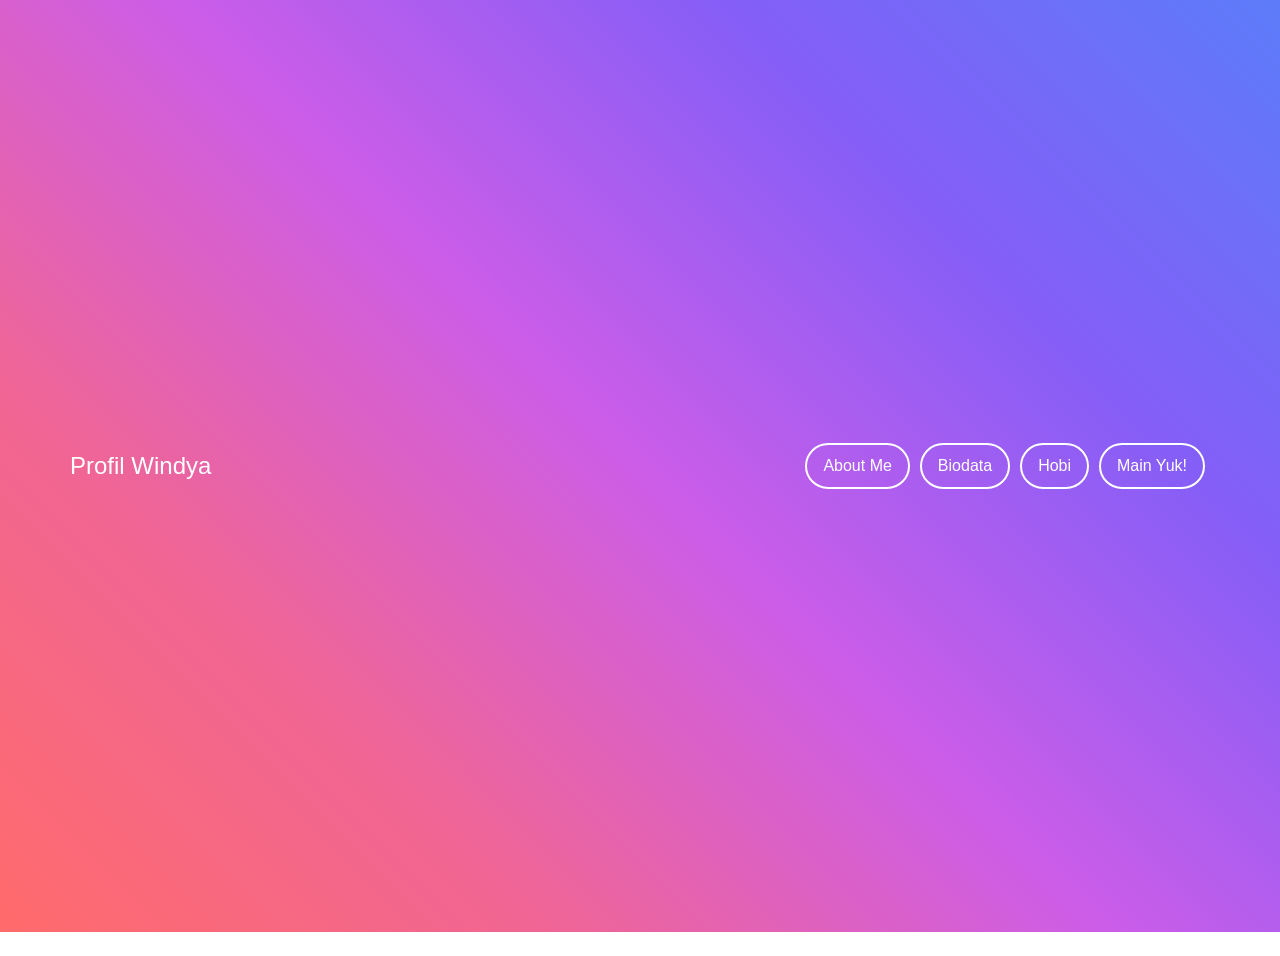
<file: index.html>
<!DOCTYPE html>
<html lang="en">
<head>
    <meta charset="UTF-8">
    <meta name="viewport" content="width=device-width, initial-scale=1.0">
    <title>Home</title>
    <link href="https://cdn.jsdelivr.net/npm/bootstrap@5.3.0-alpha3/dist/css/bootstrap.min.css" rel="stylesheet">
    <script src="https://cdn.jsdelivr.net/npm/bootstrap@5.3.0-alpha3/dist/js/bootstrap.bundle.min.js"></script>
    <link rel="stylesheet" href="style.css">
</head>

<body>
    <header class="bg-primary text-white py-3 mb-4">
        <div class="container d-flex flex-wrap justify-content-between align-items-center">
            <div class="d-flex align-items-center mb-2 mb-lg-0 text-white text-decoration-none">
                <h1 class="fs-4">Profil Windya</h1>
            </div>
            <ul class="nav nav-pills">
                <li class="nav-item"><a href="about_me.html" class="nav-link text-white">About Me</a></li>
                <li class="nav-item"><a href="biodata.html" class="nav-link text-white">Biodata</a></li>
                <li class="nav-item"><a href="hobi.html" class="nav-link text-white">Hobi</a></li>
                <li class="nav-item"><a href="main.html" class="nav-link text-white">Main Yuk!</a></li>
            </ul>
        </div>
    </header>
    <style>
        .container {
            display: flex;
            justify-content: center;
            align-items: center;
            height: 100vh;
        }
    </style>
</body>
</html>
</file>
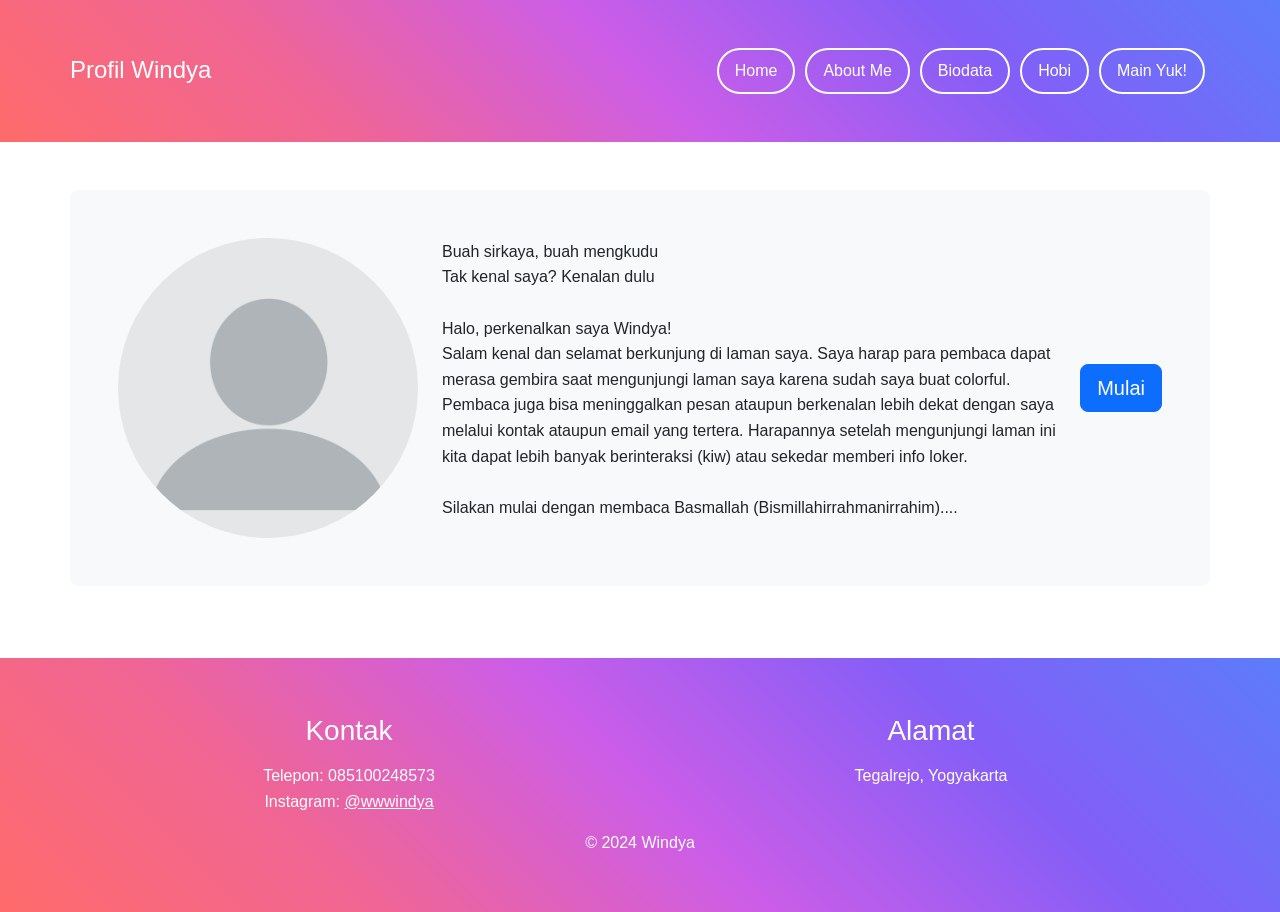
<file: about_me.html>
<!DOCTYPE html>
<html lang="en">
<head>
    <meta charset="UTF-8">
    <meta name="viewport" content="width=device-width, initial-scale=1.0">
    <title>About Me</title>
    <link href="https://cdn.jsdelivr.net/npm/bootstrap@5.3.0-alpha3/dist/css/bootstrap.min.css" rel="stylesheet">
    <script src="https://cdn.jsdelivr.net/npm/bootstrap@5.3.0-alpha3/dist/js/bootstrap.bundle.min.js"></script>
    <link rel="stylesheet" href="style.css">
</head>

<body>
    <header class="bg-primary text-white py-3 mb-4">
        <div class="container d-flex flex-wrap justify-content-between align-items-center">
            <div class="d-flex align-items-center mb-2 mb-lg-0 text-white text-decoration-none">
                <h1 class="fs-4">Profil Windya</h1>
            </div>
            <ul class="nav nav-pills">
                <li class="nav-item"><a href="index.html" class="nav-link text-white" aria-current="page">Home</a></li>
                <li class="nav-item"><a href="about_me.html" class="nav-link text-white">About Me</a></li>
                <li class="nav-item"><a href="biodata.html" class="nav-link text-white">Biodata</a></li>
                <li class="nav-item"><a href="hobi.html" class="nav-link text-white">Hobi</a></li>
                <li class="nav-item"><a href="main.html" class="nav-link text-white">Main Yuk!</a></li>
            </ul>
        </div>
    </header>

    <div class="container py-4">
        <div class="p-5 mb-4 bg-light rounded-3">
            <div class="d-flex flex-row justify-content-between align-items-center">
                <img src="assets/blank-profile-picture-973460_1280.webp" class="rounded-circle" style="width: 300px; height: 300px;" alt="Foto Profil">
                <p class="ms-4">
                    Buah sirkaya, buah mengkudu<br>
                    Tak kenal saya? Kenalan dulu<br><br>

                    Halo, perkenalkan saya Windya!<br>
                    Salam kenal dan selamat berkunjung di laman saya.
                    Saya harap para pembaca dapat merasa gembira saat mengunjungi laman saya 
                    karena sudah saya buat colorful. Pembaca juga bisa meninggalkan pesan ataupun 
                    berkenalan lebih dekat dengan saya melalui kontak ataupun email yang tertera. 
                    Harapannya setelah mengunjungi laman ini kita dapat lebih banyak berinteraksi (kiw) 
                    atau sekedar memberi info loker.<br><br>

                    Silakan mulai dengan membaca Basmallah (Bismillahirrahmanirrahim)....
                </p>
                <a href="biodata.html" class="btn btn-primary btn-lg">Mulai</a>
            </div>
        </div>
    </div>
    
    
    <footer class="bg-primary text-white py-4 mt-4">
        <div class="container">
            <div class="row">
                <div class="col-md-6 text-center mb-3 mb-md-0">
                    <h3>Kontak</h3>
                    <p>Telepon: 085100248573</p>
                    <p>Instagram: <a href="https://www.instagram.com/wwwindya" class="text-white">@wwwindya</a></p>
                </div>
                <div class="col-md-6 text-center mb-3 mb-md-0">
                    <h3>Alamat</h3>
                    <p>Tegalrejo, Yogyakarta</p>
                </div>
                <div class="col-12 text-center mt-3">
                    <p>&copy; 2024 Windya</p>
                </div>
            </div>
        </div>
    </footer>
</body>
</html>
</file>
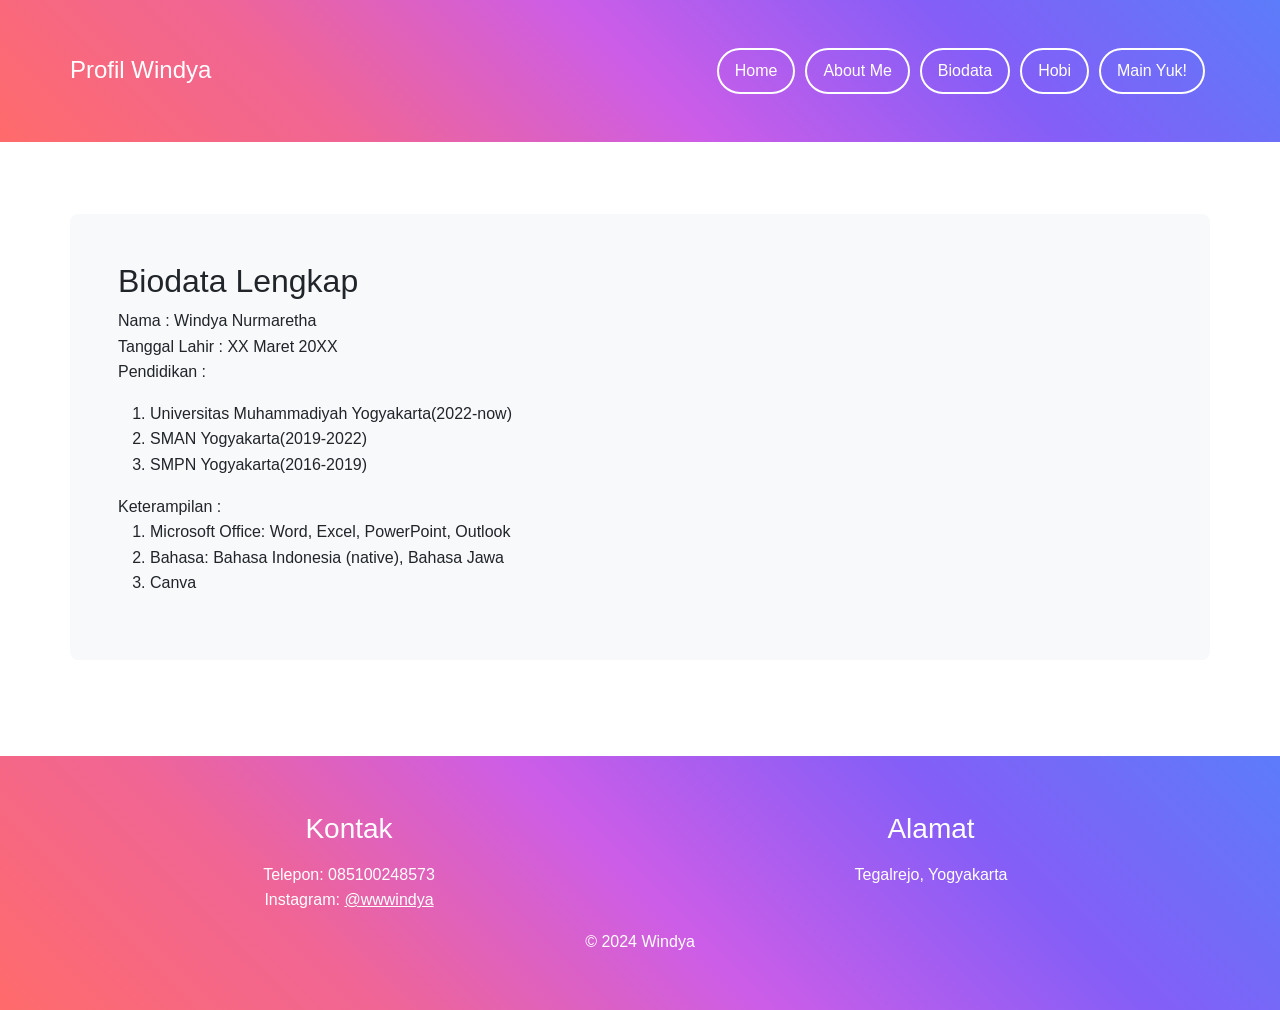
<file: biodata.html>
<!DOCTYPE html>
<html lang="en">
<head>
    <meta charset="UTF-8">
    <meta name="viewport" content="width=device-width, initial-scale=1.0">
    <title>Biodata</title>
    <link href="https://cdn.jsdelivr.net/npm/bootstrap@5.3.0-alpha3/dist/css/bootstrap.min.css" rel="stylesheet">
    <script src="https://cdn.jsdelivr.net/npm/bootstrap@5.3.0-alpha3/dist/js/bootstrap.bundle.min.js"></script>
    <link rel="stylesheet" href="style.css">
</head>

<body>
    <header class="bg-primary text-white py-3 mb-4">
        <div class="container d-flex flex-wrap justify-content-between align-items-center">
            <div class="d-flex align-items-center mb-2 mb-lg-0 text-white text-decoration-none">
                <h1 class="fs-4">Profil Windya</h1>
            </div>
            <ul class="nav nav-pills">
                <li class="nav-item"><a href="index.html" class="nav-link text-white" aria-current="page">Home</a></li>
                <li class="nav-item"><a href="about_me.html" class="nav-link text-white">About Me</a></li>
                <li class="nav-item"><a href="biodata.html" class="nav-link text-white">Biodata</a></li>
                <li class="nav-item"><a href="hobi.html" class="nav-link text-white">Hobi</a></li>
                <li class="nav-item"><a href="main.html" class="nav-link text-white">Main Yuk!</a></li>
            </ul>
        </div>
    </header>

    <div class="container py-4">
        <div class="container py-4">
            <div class="p-5 mb-4 bg-light rounded-3">
                <h2>Biodata Lengkap</h2>
                <p>Nama : Windya Nurmaretha<br>
                    Tanggal Lahir : XX Maret 20XX<br>
                    Pendidikan : 
                    <ol>
                        <li>Universitas Muhammadiyah Yogyakarta(2022-now)</li>
                        <li>SMAN Yogyakarta(2019-2022)</li>
                        <li>SMPN Yogyakarta(2016-2019)</li>
                    </ol>
                    Keterampilan : 
                    <ol>
                        <li>Microsoft Office: Word, Excel, PowerPoint, Outlook</li>
                        <li>Bahasa: Bahasa Indonesia (native), Bahasa Jawa</li>
                        <li>Canva</li>
                    </ol>
                </p>
            </div>
        </div>
    </div>

    <footer class="bg-primary text-white py-4 mt-4">
        <div class="container">
            <div class="row">
                <div class="col-md-6 text-center mb-3 mb-md-0">
                    <h3>Kontak</h3>
                    <p>Telepon: 085100248573</p>
                    <p>Instagram: <a href="https://www.instagram.com/wwwindya" class="text-white">@wwwindya</a></p>
                </div>
                <div class="col-md-6 text-center mb-3 mb-md-0">
                    <h3>Alamat</h3>
                    <p>Tegalrejo, Yogyakarta</p>
                </div>
                <div class="col-12 text-center mt-3">
                    <p>&copy; 2024 Windya</p>
                </div>
            </div>
        </div>
    </footer>
</body>
</html>
</file>
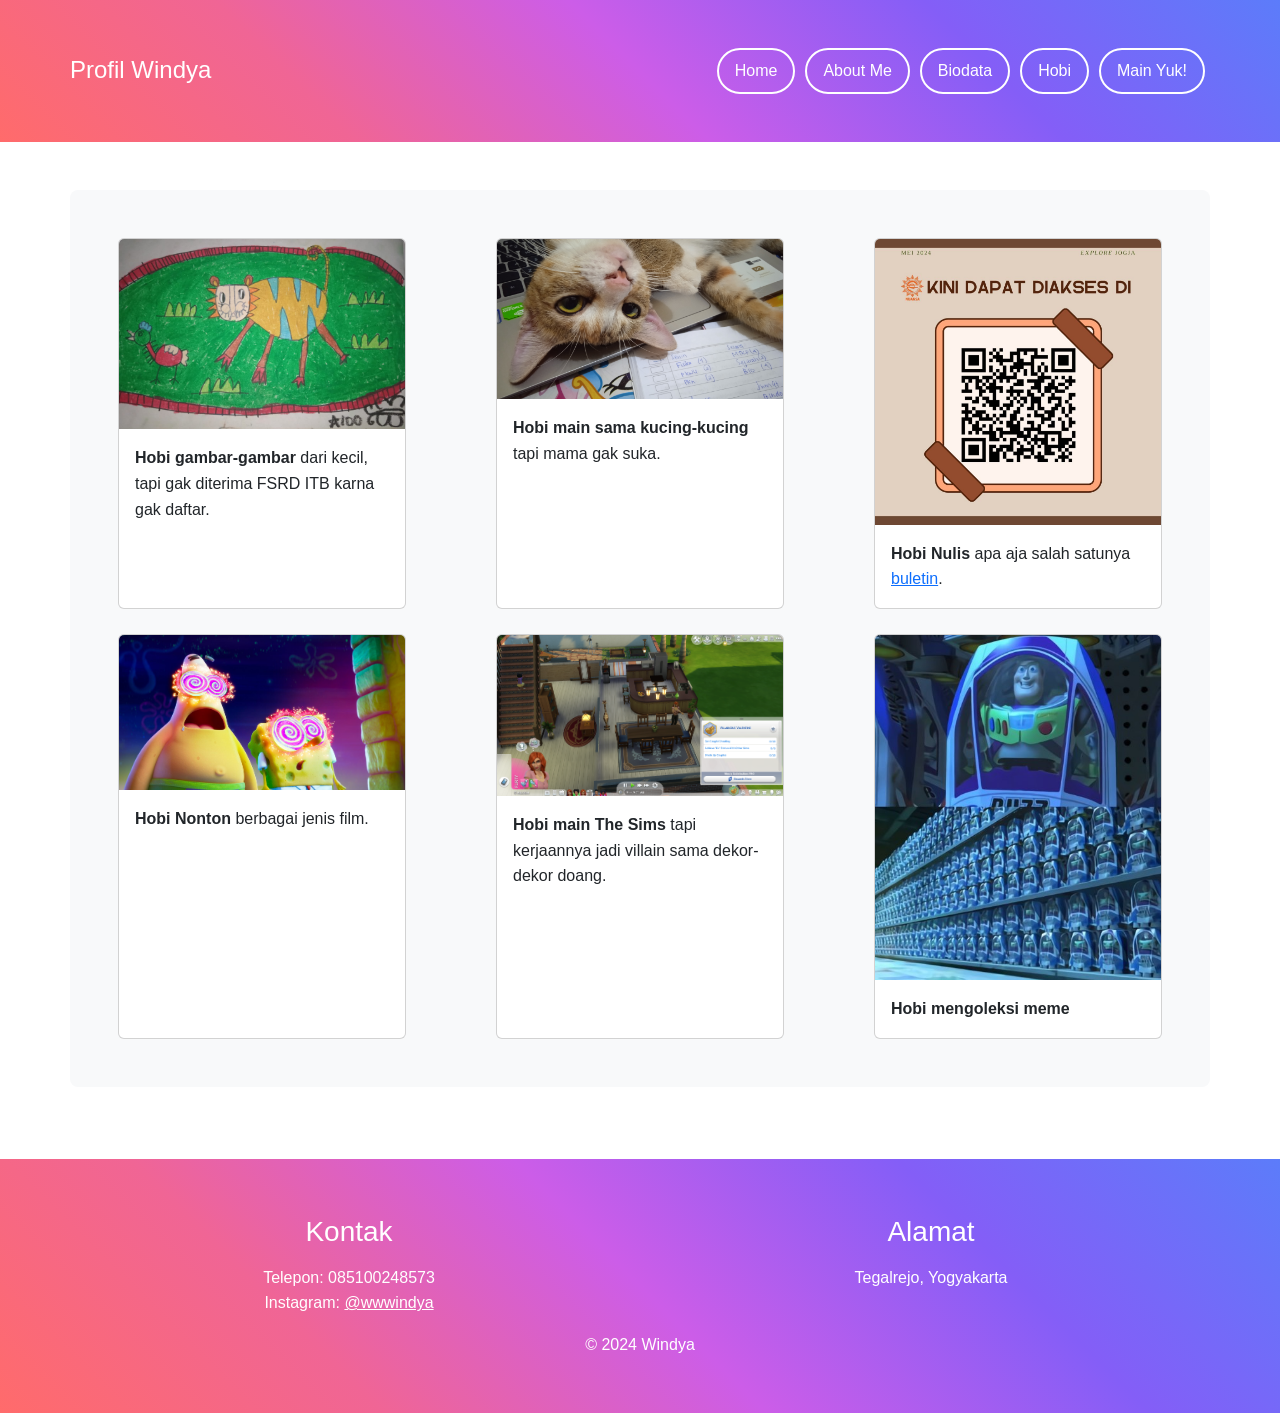
<file: hobi.html>
<!DOCTYPE html>
<html lang="en">
<head>
    <meta charset="UTF-8">
    <meta name="viewport" content="width=device-width, initial-scale=1.0">
    <title>Hobi</title>
    <link href="https://cdn.jsdelivr.net/npm/bootstrap@5.3.0-alpha3/dist/css/bootstrap.min.css" rel="stylesheet">
    <script src="https://cdn.jsdelivr.net/npm/bootstrap@5.3.0-alpha3/dist/js/bootstrap.bundle.min.js"></script>
    <link rel="stylesheet" href="style.css">
</head>

<body>
    <header class="bg-primary text-white py-3 mb-4">
        <div class="container d-flex flex-wrap justify-content-between align-items-center">
            <div class="d-flex align-items-center mb-2 mb-lg-0 text-white text-decoration-none">
                <h1 class="fs-4">Profil Windya</h1>
            </div>
            <ul class="nav nav-pills">
                <li class="nav-item"><a href="index.html" class="nav-link text-white" aria-current="page">Home</a></li>
                <li class="nav-item"><a href="about_me.html" class="nav-link text-white">About Me</a></li>
                <li class="nav-item"><a href="biodata.html" class="nav-link text-white">Biodata</a></li>
                <li class="nav-item"><a href="hobi.html" class="nav-link text-white">Hobi</a></li>
                <li class="nav-item"><a href="main.html" class="nav-link text-white">Main Yuk!</a></li>
            </ul>
        </div>
    </header>

    <div class="container py-4">
        <div class="p-5 mb-4 bg-light rounded-3">
            <div class="d-flex flex-row justify-content-between">
                <div class="card" style="width: 18rem;">
                    <img src="assets/WhatsApp Image 2021-12-01 at 21.32.59.jpeg" class="card-img-top" alt="pict1">
                    <div class="card-body">
                    <p class="card-text"><b>Hobi gambar-gambar</b> dari kecil,<br>tapi gak diterima FSRD ITB karna gak daftar.</p>
                    </div>
                </div>
                <div class="card mx-2" style="width: 18rem;">
                    <img src="assets/1614793147222.jpg" class="card-img-top" alt="pict2">
                    <div class="card-body">
                    <p class="card-text"><b>Hobi main sama kucing-kucing</b> tapi mama gak suka.</p>
                    </div>
                </div>
                <div class="card" style="width: 18rem;">
                    <img src="assets/WhatsApp Image 2024-05-29 at 1.44.23 PM.jpeg" class="card-img-top" alt="pict3">
                    <div class="card-body">
                    <p class="card-text"><b>Hobi Nulis</b> apa aja salah satunya <a href="https://issuu.com/lppmnuansa.umy/docs/buletin_rutin_nuansa_edisi_explore_jogja">buletin</a>.</p>
                    </div>
                </div>
            </div>
            <br>
            <div class="d-flex flex-row justify-content-between">
                <div class="card" style="width: 18rem;">
                    <img src="assets/download.jpg" class="card-img-top" alt="pict4">
                    <div class="card-body">
                    <p class="card-text"><b>Hobi Nonton</b> berbagai jenis film.</p>
                    </div>
                </div>
                <div class="card mx-2" style="width: 18rem;">
                    <img src="assets/Screenshot (2912).png" class="card-img-top" alt="pict5">
                    <div class="card-body">
                    <p class="card-text"><b>Hobi main The Sims</b> tapi kerjaannya jadi villain sama dekor-dekor doang.</p>
                    </div>
                </div>
                <div class="card" style="width: 18rem;">
                    <img src="assets/meme buzz.jpg" class="card-img-top" alt="pict6">
                    <div class="card-body">
                    <p class="card-text"><b>Hobi mengoleksi meme</b></p>
                    </div>
                </div>
            </div>
        </div>
    </div>
    <!-- Footer -->
    <footer class="bg-primary text-white py-4 mt-4">
        <div class="container">
            <div class="row">
                <div class="col-md-6 text-center mb-3 mb-md-0">
                    <h3>Kontak</h3>
                    <p>Telepon: 085100248573</p>
                    <p>Instagram: <a href="https://www.instagram.com/wwwindya" class="text-white">@wwwindya</a></p>
                </div>
                <div class="col-md-6 text-center mb-3 mb-md-0">
                    <h3>Alamat</h3>
                    <p>Tegalrejo, Yogyakarta</p>
                </div>
                <div class="col-12 text-center mt-3">
                    <p>&copy; 2024 Windya</p>
                </div>
            </div>
        </div>
    </footer>
</body>
</html>
</file>
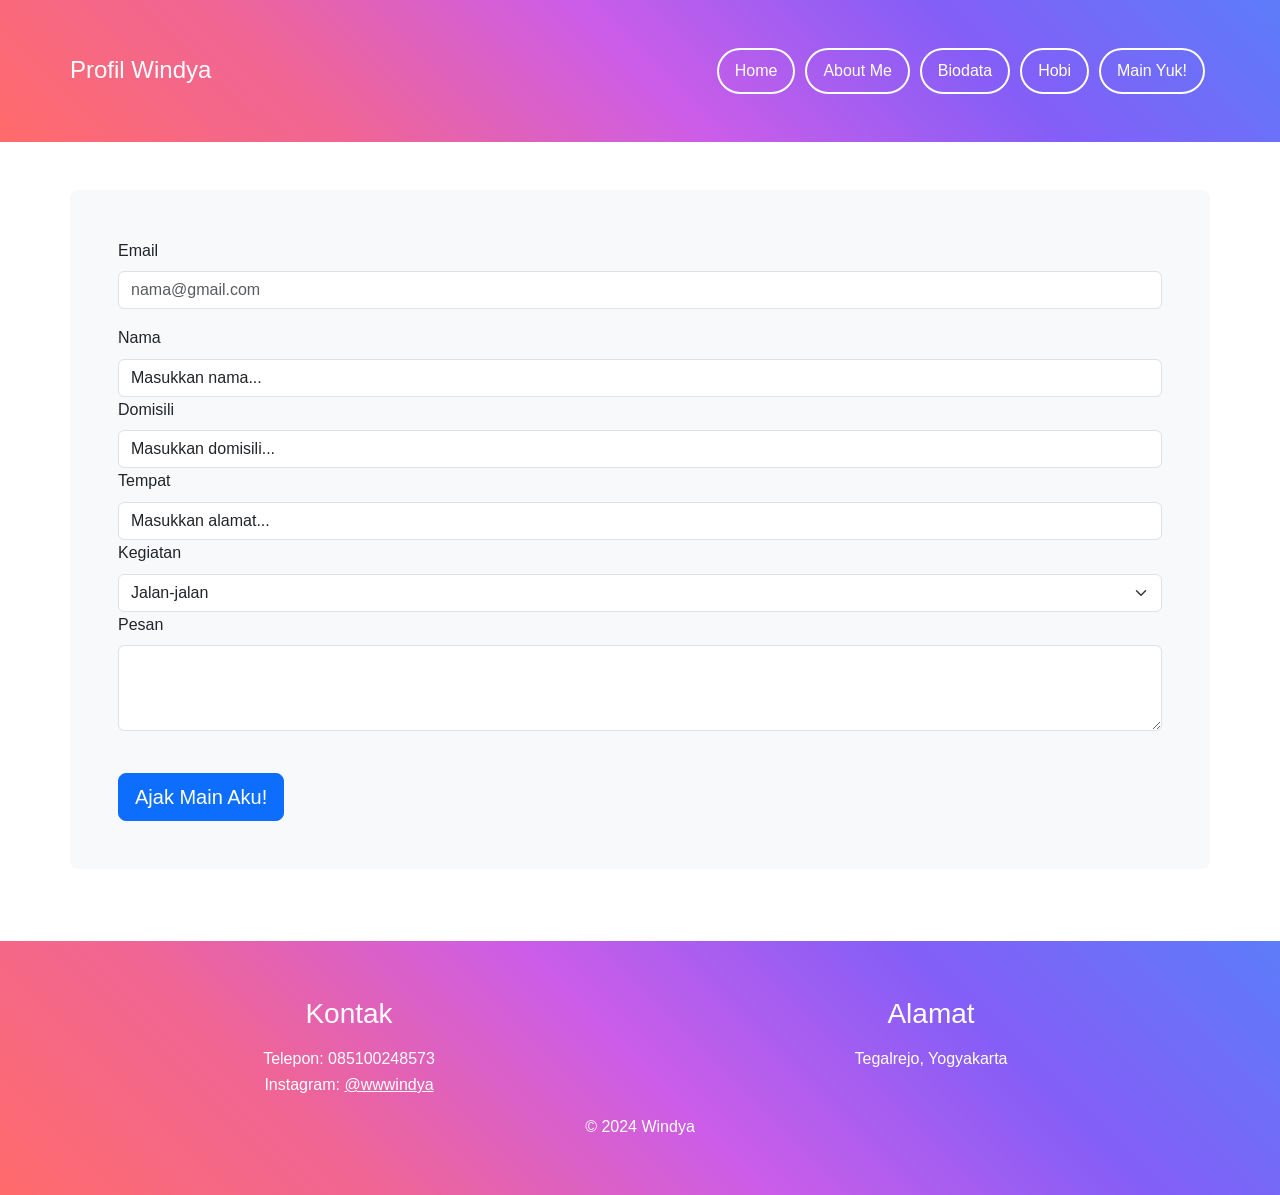
<file: main.html>
<!DOCTYPE html>
<html lang="en">
<head>
    <meta charset="UTF-8">
    <meta name="viewport" content="width=device-width, initial-scale=1.0">
    <title>Main Yuk!</title>
    <link href="https://cdn.jsdelivr.net/npm/bootstrap@5.3.0-alpha3/dist/css/bootstrap.min.css" rel="stylesheet">
    <script src="https://cdn.jsdelivr.net/npm/bootstrap@5.3.0-alpha3/dist/js/bootstrap.bundle.min.js"></script>
    <link rel="stylesheet" href="style.css">
</head>

<body>
    <header class="bg-primary text-white py-3 mb-4">
        <div class="container d-flex flex-wrap justify-content-between align-items-center">
            <div class="d-flex align-items-center mb-2 mb-lg-0 text-white text-decoration-none">
                <h1 class="fs-4">Profil Windya</h1>
            </div>
            <ul class="nav nav-pills">
                <li class="nav-item"><a href="index.html" class="nav-link text-white" aria-current="page">Home</a></li>
                <li class="nav-item"><a href="about_me.html" class="nav-link text-white">About Me</a></li>
                <li class="nav-item"><a href="biodata.html" class="nav-link text-white">Biodata</a></li>
                <li class="nav-item"><a href="hobi.html" class="nav-link text-white">Hobi</a></li>
                <li class="nav-item"><a href="main.html" class="nav-link text-white">Main Yuk!</a></li>
            </ul>
        </div>
    </header>

    <div class="container py-4">
        <div class="p-5 mb-4 bg-light rounded-3">
            <div class="mb-3">
                <label for="inputemail" class="form-label">Email</label>
                <input type="email" class="form-control" id="exampleFormControlInput1" placeholder="nama@gmail.com">
            </div>
            <div>
                <label for="input" class="form-label">Nama</label>
                <input class="form-control" type="text" value="Masukkan nama..." aria-label="readonly input example" readonly>
            </div>
            <div>
                <label for="input" class="form-label">Domisili</label>
                <input class="form-control" type="text" value="Masukkan domisili..." aria-label="readonly input example" readonly>
            </div>
            <div>
                <label for="input" class="form-label">Tempat</label>
                <input class="form-control" type="text" value="Masukkan alamat..." aria-label="readonly input example" readonly>
            </div>
            <div>
                <label for="input" class="form-label">Kegiatan</label>
                <select class="form-select" aria-label="Default select example">
                    <option selected>Jalan-jalan</option>
                    <option value="1">Nonton</option>
                    <option value="2">Ngobrol Santai</option>
                    <option value="3">Main UNO</option>
                    <option value="3">Semedi</option>
                    <option value="4">Lainnya</option>
                </select>
            </div>
            <div class="mb-3">
                <label for="input" class="form-label">Pesan</label>
                <textarea class="form-control" id="exampleFormControlTextarea1" rows="3"></textarea>
            </div>
            <br>
            <Button class="btn btn-primary btn-lg">Ajak Main Aku!</Button>
        </div>
    </div>

    <footer class="bg-primary text-white py-4 mt-4">
        <div class="container">
            <div class="row">
                <div class="col-md-6 text-center mb-3 mb-md-0">
                    <h3>Kontak</h3>
                    <p>Telepon: 085100248573</p>
                    <p>Instagram: <a href="https://www.instagram.com/wwwindya" class="text-white">@wwwindya</a></p>
                </div>
                <div class="col-md-6 text-center mb-3 mb-md-0">
                    <h3>Alamat</h3>
                    <p>Tegalrejo, Yogyakarta</p>
                </div>
                <div class="col-12 text-center mt-3">
                    <p>&copy; 2024 Windya</p>
                </div>
            </div>
        </div>
    </footer>
</body>
</html>
</file>
<file: style.css>
/* style.css */

/* General settings */
body {
    font-family: 'Arial', sans-serif;
    line-height: 1.6;
}

/* Header */
header {
    background: linear-gradient(45deg, #ff6b6b, #f06595, #cc5de8, #845ef7, #5c7cfa);
    color: #fff;
    padding: 1rem 0;
}

header h1 {
    margin: 0;
}

.nav-pills .nav-link {
    background-color: transparent;
    border: 2px solid #fff;
    border-radius: 50px;
    margin: 0 5px;
    transition: background-color 0.3s ease, color 0.3s ease;
}

.nav-pills .nav-link:hover,
.nav-pills .nav-link:focus,
.nav-pills .nav-link.active {
    background-color: #fff;
    color: #ff6b6b;
}

/* Main content */
.container {
    padding: 2rem 0;
}

/* Footer */
footer {
    background: linear-gradient(45deg, #ff6b6b, #f06595, #cc5de8, #845ef7, #5c7cfa);
    color: #fff;
    padding: 2rem 0;
}

footer h3 {
    margin-bottom: 1rem;
}

footer p {
    margin: 0;
}

footer a {
    color: #fff;
    text-decoration: underline;
}

footer a:hover {
    color: #ff6b6b;
}

.text-center {
    text-align: center;
}
</file>
